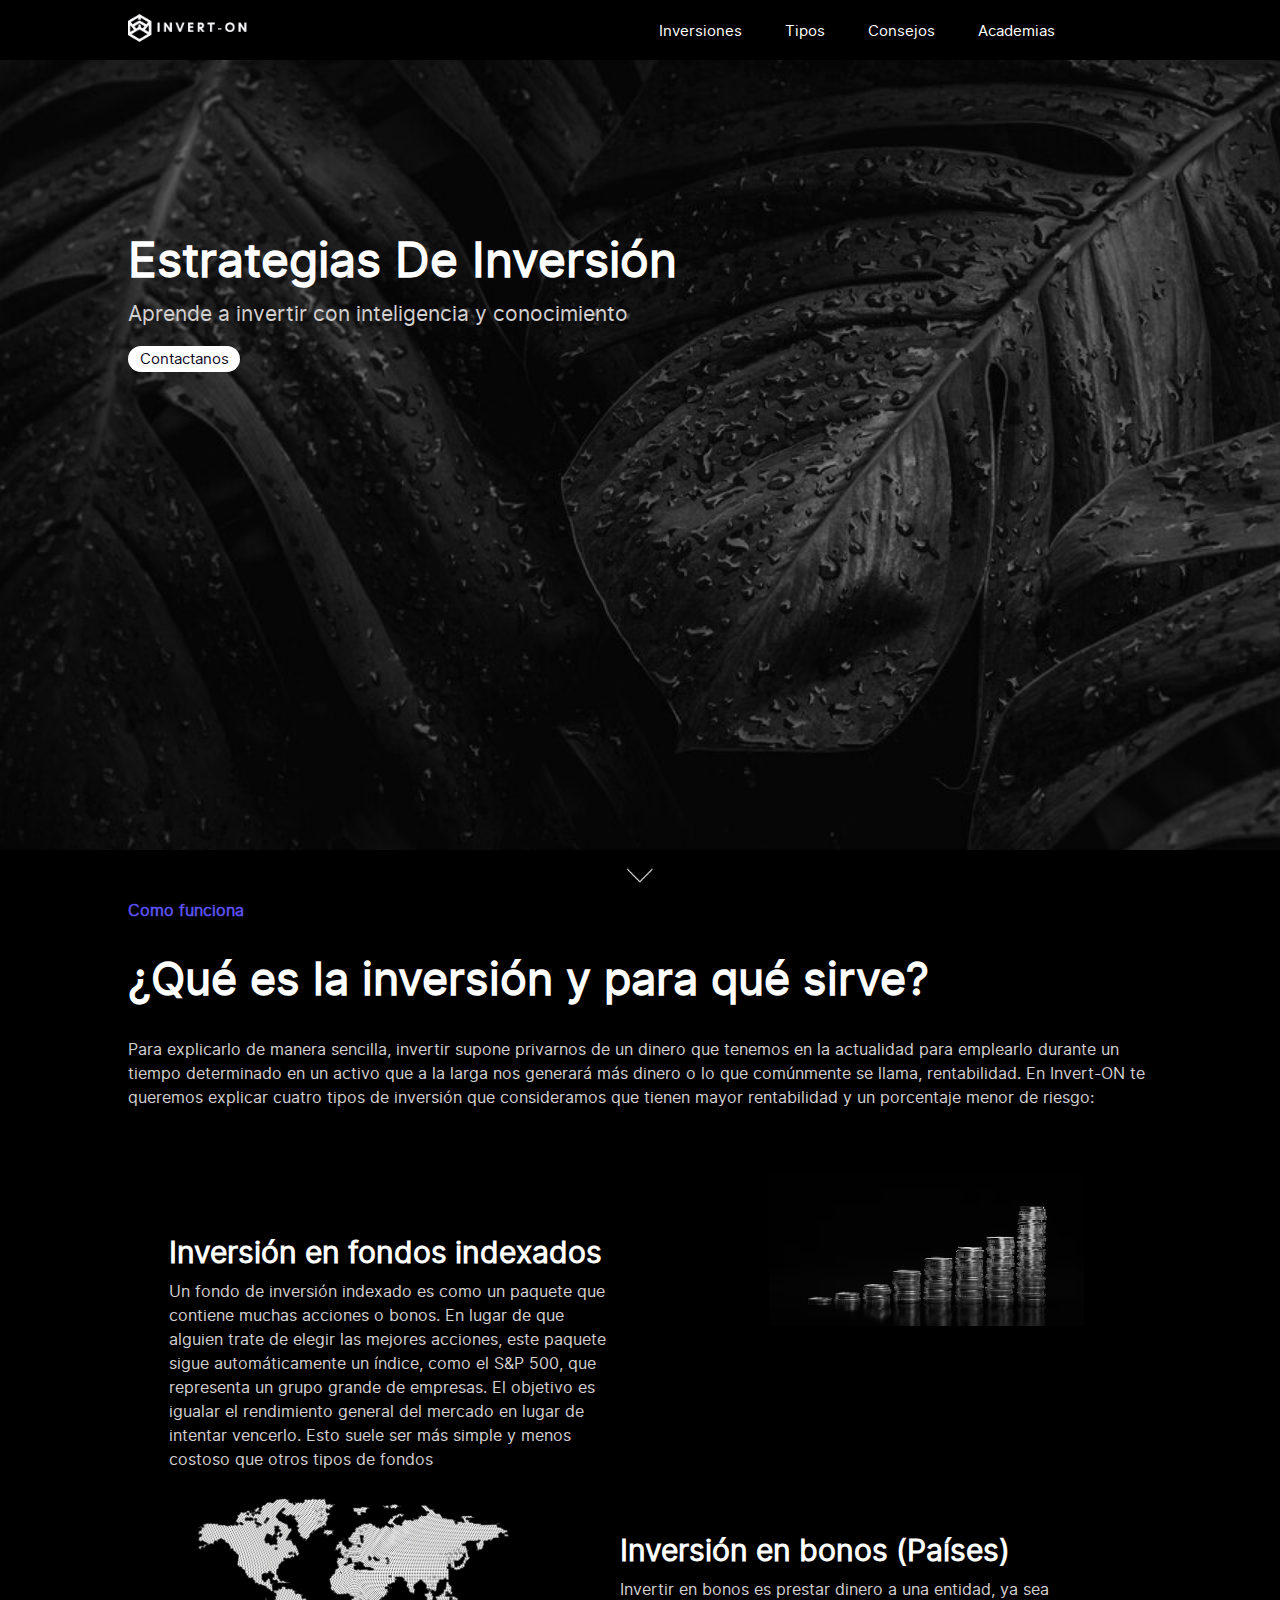
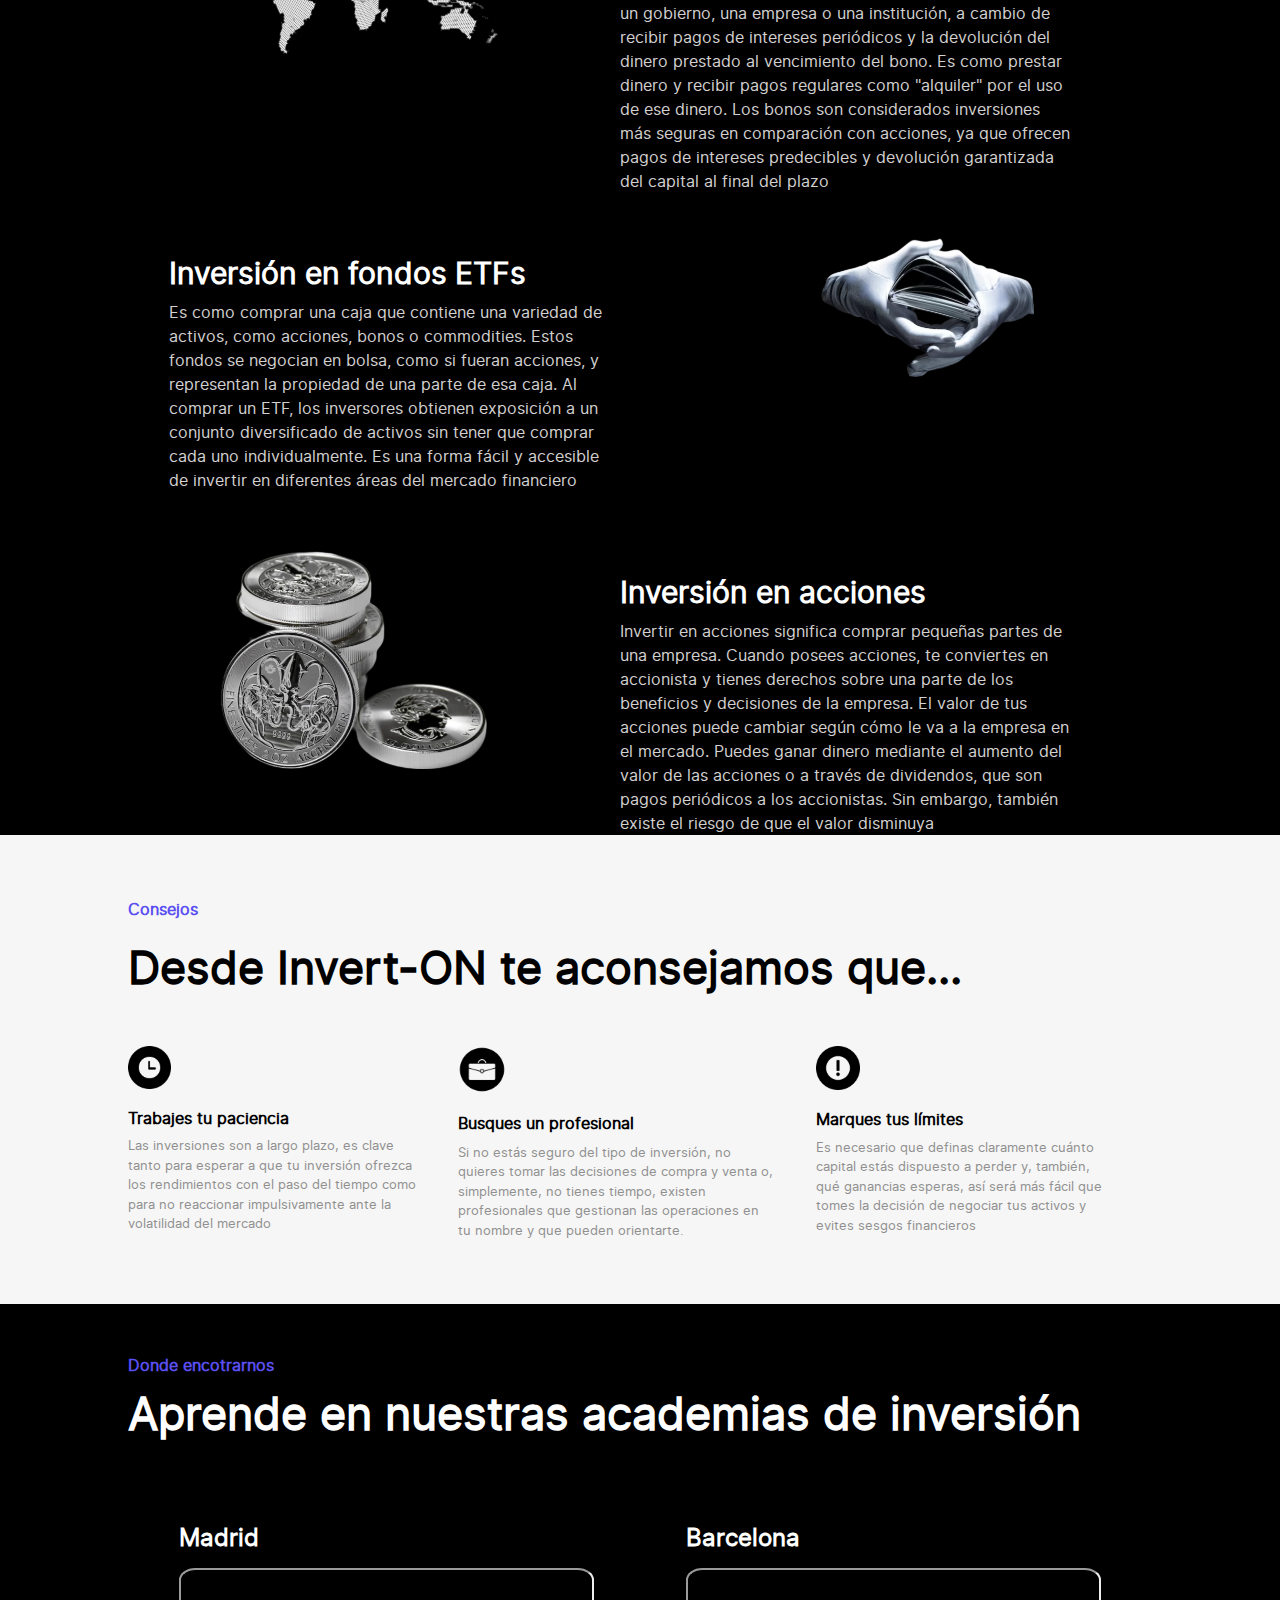
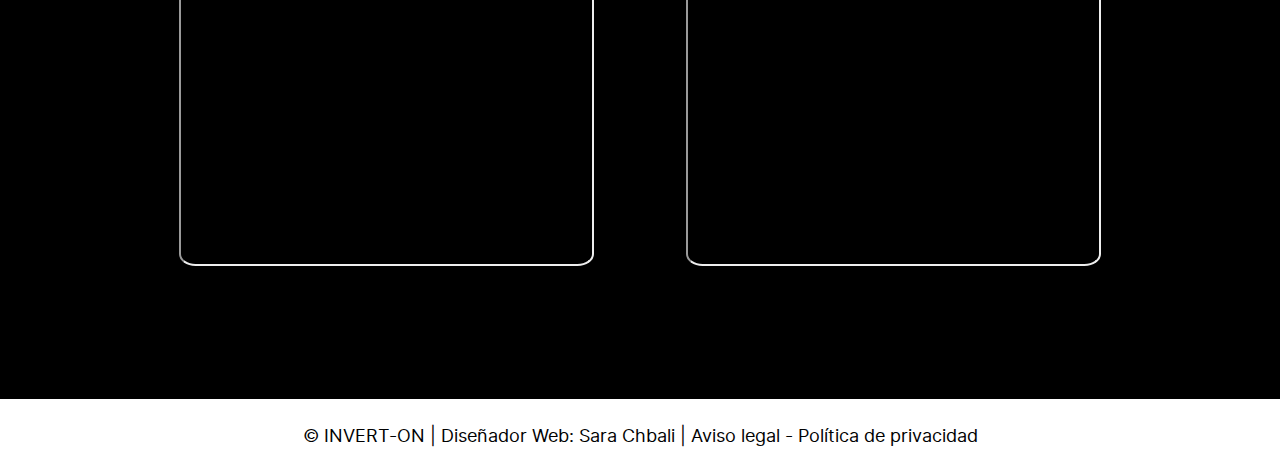
<file: index.html>
<!DOCTYPE html>
<html lang="es">
<head>
    <meta charset="UTF-8">
    <link rel="stylesheet" href="css/index.css">
    <title>Invert-ON</title>
    <link rel="icon" href="css/img/logo-pestaña.png">
</head>
<body>
    <header class="header">
        <div id="logo">
            <img src="css/img/logo.png" alt="logo">
        </div>
        <nav class="nav">
            <ul>
                <li><a href="#inversiones">Inversiones</a></li>
                <li><a href="#tipos-de-inversiones">Tipos</a></li>
                <li><a href="#consejos">Consejos</a></li>
                <li><a href="#academias">Academias</a></li>
            </ul>
        </nav>
    </header>

    <main>
       <div class="titulo-1">
            <div id="introduccion">
                <h1>Estrategias De Inversión</h1>
                <p>Aprende a invertir con inteligencia y conocimiento </p>
                <a href="contacto.html" class="contacto">Contactanos</a>
            </div>
        </div>

        <div id="flechas">
            <a href="#inversiones"><img src="css/img/flecha-abajo.gif" alt="Texto para abajo"></a>
        </div>


        <div id="inversiones">
            <h6>Como funciona</h6>
            <h1>¿Qué es la inversión y para qué sirve?</h1>
            <p>Para explicarlo de manera sencilla, invertir supone privarnos de un dinero que tenemos en la actualidad para emplearlo durante un tiempo determinado en un activo que a la larga nos generará más dinero o lo que comúnmente se llama, rentabilidad. En Invert-ON te queremos explicar cuatro tipos de inversión que consideramos que tienen mayor rentabilidad y un porcentaje menor de riesgo:</p>
        </div>
       
    <div id="tipos-de-inversiones">
        <div class="apartados">
        <div class="apart-txt">
            <h2>Inversión en fondos indexados</h2>
            <p>Un fondo de inversión indexado es como un paquete que contiene muchas acciones o bonos. En lugar de que alguien trate de elegir las mejores acciones, este paquete sigue automáticamente un índice, como el S&P 500, que representa un grupo grande de empresas. El objetivo es igualar el rendimiento general del mercado en lugar de intentar vencerlo. Esto suele ser más simple y menos costoso que otros tipos de fondos</p>
        </div>
        <div class="apart-img">
            <img src="css/img/monedas-plata.avif" alt="">
        </div>
        </div>


        <div class="apartados">
            <div class="apart-img">
                <img src="css/img/mundo.png" alt="">
            </div>
            <div class="apart-txt">
                <h2>Inversión en bonos (Países)</h2>
                <p>Invertir en bonos es prestar dinero a una entidad, ya sea un gobierno, una empresa o una institución, a cambio de recibir pagos de intereses periódicos y la devolución del dinero prestado al vencimiento del bono. Es como prestar dinero y recibir pagos regulares como "alquiler" por el uso de ese dinero. Los bonos son considerados inversiones más seguras en comparación con acciones, ya que ofrecen pagos de intereses predecibles y devolución garantizada del capital al final del plazo</p>
            </div>
        </div>

        <div class="apartados">
            <div class="apart-txt">
                <h2>Inversión en fondos ETFs</h2>
                <p>Es como comprar una caja que contiene una variedad de activos, como acciones, bonos o commodities. Estos fondos se negocian en bolsa, como si fueran acciones, y representan la propiedad de una parte de esa caja. Al comprar un ETF, los inversores obtienen exposición a un conjunto diversificado de activos sin tener que comprar cada uno individualmente. Es una forma fácil y accesible de invertir en diferentes áreas del mercado financiero</p>
            </div>
            <div class="apart-img">
                <img src="css/img/manos.png" alt="">
            </div>
            </div>

        <div class="apartados">
            <div class="apart-img">
                <img src="css/img/monedas.png" alt="">
            </div>
            <div class="apart-txt">
                <h2>Inversión en acciones</h2>
                <p>Invertir en acciones significa comprar pequeñas partes de una empresa. Cuando posees acciones, te conviertes en accionista y tienes derechos sobre una parte de los beneficios y decisiones de la empresa. El valor de tus acciones puede cambiar según cómo le va a la empresa en el mercado. Puedes ganar dinero mediante el aumento del valor de las acciones o a través de dividendos, que son pagos periódicos a los accionistas. Sin embargo, también existe el riesgo de que el valor disminuya</p>
            </div>
        </div>
    </div>


    <div id="consejos">
        <div id="tit-consejos">
            <h6>Consejos</h6>
            <h1>Desde Invert-ON te aconsejamos que...</h1>
        </div>
        <div id="caja-consejos">
            <div class="blq-consejos">
                <img src="css/img/paciencia.png" alt="icono paciencia">
                <h2>Trabajes tu paciencia</h2>
                <p>Las inversiones son a largo plazo, es clave tanto para esperar a que tu inversión ofrezca los rendimientos con el paso del tiempo como para no reaccionar impulsivamente ante la volatilidad del mercado</p>
            </div>
            <div class="blq-consejos">
                <img src="css/img/profesional.png" alt="icono profesional">
                <h2>Busques un profesional</h2>
                <p>Si no estás seguro del tipo de inversión, no quieres tomar las decisiones de compra y venta o, simplemente, no tienes tiempo, existen profesionales que gestionan las operaciones en tu nombre y que pueden orientarte.</p>
            </div>
            <div class="blq-consejos">
                <img src="css/img/limite.png" alt="icono limite">
                <h2>Marques tus límites</h2>
                <p>Es necesario que definas claramente cuánto capital estás dispuesto a perder y, también, qué ganancias esperas, así será más fácil que tomes la decisión de negociar tus activos y evites sesgos financieros</p>
            </div>
        </div>
    </div>

    <div id="academias">
        <h6>Donde encotrarnos</h6>
        <h1>Aprende en nuestras academias de inversión</h1>
        <div id="mapas">
            <div class="Gmaps">
                <h2>Madrid</h2>
                <iframe src="https://www.google.com/maps/embed?pb=!1m18!1m12!1m3!1d2292.3328294845955!2d-3.702716239729982!3d40.41829326319281!2m3!1f0!2f0!3f0!3m2!1i1024!2i768!4f13.1!3m3!1m2!1s0xd422880bce1ea29%3A0xc43de81ba6255e2e!2sApple%20Store!5e0!3m2!1ses!2ses!4v1708028578332!5m2!1ses!2ses" allowfullscreen="" loading="lazy" referrerpolicy="no-referrer-when-downgrade"></iframe>
            </div>
            <div id="espacio">
            </div>
            <div  class="Gmaps">
                <h2>Barcelona</h2>
                <iframe src="https://www.google.com/maps/embed?pb=!1m18!1m12!1m3!1d2161.129444969776!2d2.1076019244827955!3d41.54936459732948!2m3!1f0!2f0!3f0!3m2!1i1024!2i768!4f13.1!3m3!1m2!1s0x12a495025113ffff%3A0x59087e9e6adad8f!2sCarrer%20de%20les%20Valls%2C%2010%2C%2008201%20Sabadell%2C%20Barcelona!5e0!3m2!1ses!2ses!4v1708026448658!5m2!1ses!2ses" allowfullscreen="" loading="lazy" referrerpolicy="no-referrer-when-downgrade"></iframe>
            </div>
        </div>
    </div>
    </main>
    <footer>
            <p>© INVERT-ON | Diseñador Web: Sara Chbali | Aviso legal - Política de privacidad</p>
    </footer>
</body>
</html>
</file>
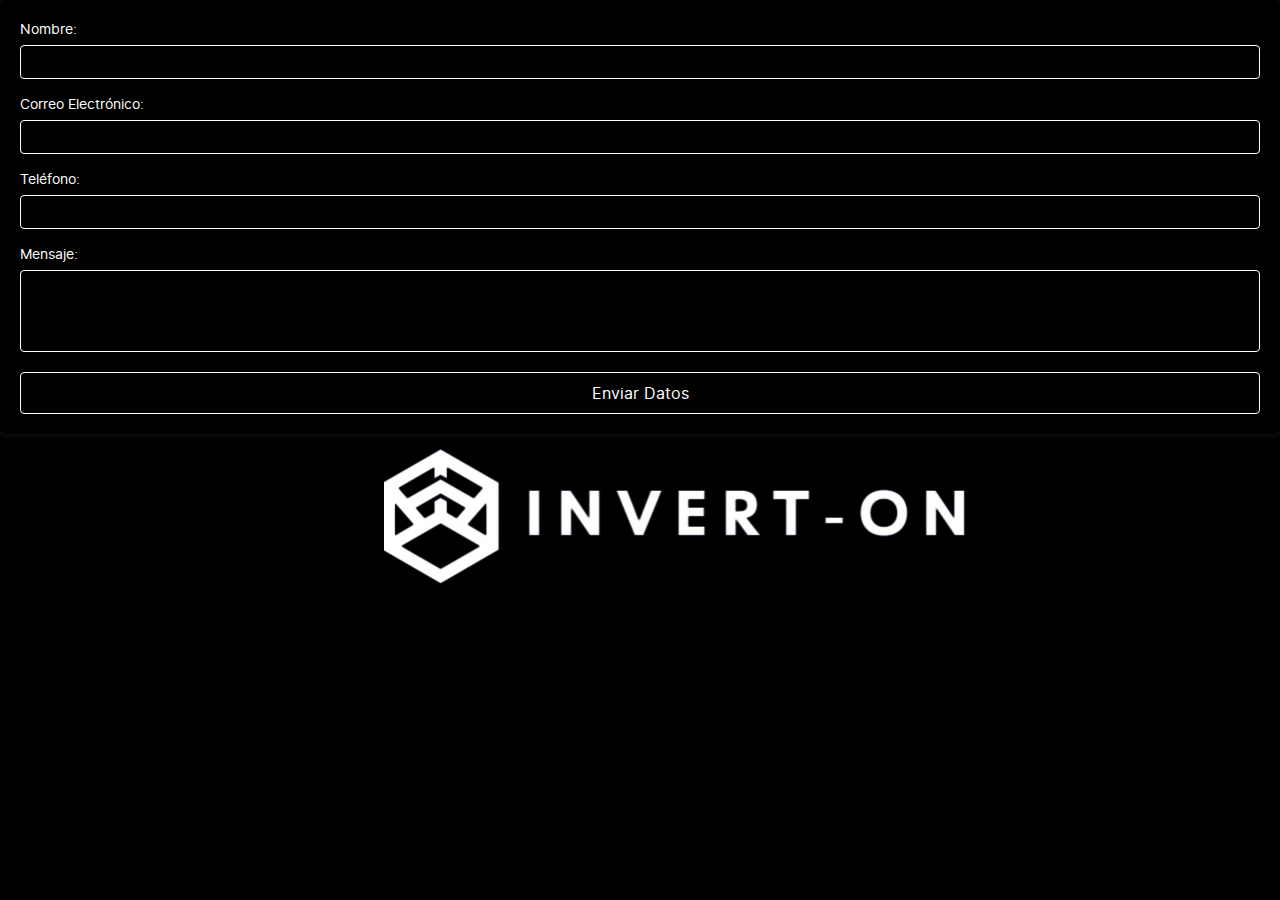
<file: contacto.html>
<!DOCTYPE html>
<html lang="en">
<head>
    <meta charset="UTF-8">
    <meta name="viewport" content="width=device-width, initial-scale=1.0">
    <title>Contactanos</title>
    <link rel="stylesheet" href="css/index.css">
    <link rel="icon" href="css/img/logo-pestaña.png">
</head>
<body>
    <form action="#" method="post">
        <label for="nombre">Nombre:</label>
        <input type="text" id="nombre" name="nombre" required>
        
        <label for="email">Correo Electrónico:</label>
        <input type="email" id="email" name="email" required>

        <label for="telefono">Teléfono:</label>
        <input type="tel" id="telefono" name="telefono">
        
        <label for="mensaje">Mensaje:</label>
        <textarea id="mensaje" name="mensaje" rows="4" required></textarea>
        
        <a href="index.html"><button type="submit">Enviar Datos</button></a>
    </form>
    <a class="volver" href="index.html"><img src="css/img/logo.png"></a>
</body>
</html>
</file>
<file: css/index.css>
@font-face {
    font-family: 'interregular';
    src: url('fuentes/inter/inter-regular-webfont.woff2') format('woff2'),
         url('fuentes/inter/inter-regular-webfont.woff') format('woff');
    font-weight: normal;
    font-style: normal;

}

@font-face {
    font-family: 'interlight';
    src: url('fuentes/inter/inter-light-webfont.woff2') format('woff2'),
         url('fuentes/inter/inter-light-webfont.woff') format('woff');
    font-weight: normal;
    font-style: normal;

}


*{
    box-sizing: border-box;
    margin: 0%;
    padding: 0%;
    font-family: 'interregular';
    color: #ffffff;
}

body{
    background-color: #000000;
}


header{
    background-color: #000000 ;
    display: flex;
    justify-content: space-between;
    align-items: center;
    position: fixed;
    height: 60px;
    width: 100%;
    padding: 1% 10%;
}

header #logo {
    cursor: pointer;
    width: 14%;
    
    
}

header #logo img {
    height: auto;
    width: 90%;
    transition: all 0,3s;
} 

header #logo img:hover {
    transform: scale(0.9);
}

header nav {
    width: 50%;
    list-style: none;
    
}

header nav li {
    display: inline-block;
    padding: 0 19px;
}

header nav li:hover {
    border-bottom: #ffffff 1px solid;
    width: auto;
}

header nav a {
    font-size: 15px;
    color: #ffffff;
    text-decoration: none;
}


.contacto {
    text-decoration: none;
    background-color: #ffffff;
    color:#110624;
    font-size: 15px;
    border-radius: 16px;
    width: 7%;
    text-align: center;
    text-decoration: bold;
    padding: 0.3%  1%;
    cursor: pointer;
    transition: all 0.3s case 0s;
}


main {
    width: 200;
}

.titulo-1 {
    background-image: url(img/fondo-prn.jpg);
    background-size: cover;
    background-attachment: fixed;
    width: 100%;
    height: 850px;
    color: #f6f6f6;
}


#introduccion {
    margin-left: 10%;
    padding-top: 18%;
}

#introduccion h1 {
    padding-bottom: 1%;
    font-weight: 1000;
    font-size: 300%;
}

#introduccion p {
    padding-bottom: 2%;
    color: #d3d0d0;
    font-weight: 300;
    font-size: 132%;
}

#flechas {
    width: 30%;
    margin: 0% 35%;
    text-align: center;
}

#flechas img {
    padding-top: 2%;
    width: 10%;
}


#inversiones {
    width: 80%;
    margin: auto 10% 5% 10%;
}


#inversiones h6 {
    font-size: 16px;
    color: rgb(90, 79, 241);
}

#inversiones h1 {
    margin: 3% 0%;
    font-size: 45px;
}


#inversiones p {
    font-size: 16px;
    line-height: 1.5;
    color: #d3d0d0;
}

.apartados {
    display: flex;
    margin: 0% 10%;
}


.apart-txt {
    color: #ffffff;
    text-align: left;
    margin-right: 8%;
    height: 100%;
    width: 45%;
    margin-top: 6%;
    margin-left: 4%;
}

.apart-txt h2 {
    margin-bottom: 2%;
    font-size: 30px;
}

.apart-txt p {
    color: #d3d0d0;
    font-size: 16px;
    line-height: 1.5;
}

.apart-img {
    width: 20%;
    height: 100%;
    width: 45%;
    text-align: center;
}

.apart-img img{
    width: 70%;
}

#consejos {
    background-color: #f6f6f6;
    padding-top: 2%;
    padding-bottom: 5%;
    padding-top: 5%;
}

#tit-consejos {
    width: 80%;
    margin: auto 10%;
}

#tit-consejos h6 {
    font-size: 16px;
    color: rgb(90, 79, 241);

}

#tit-consejos h1 {
    margin: 2% 0%;
    font-weight: 900;
    font-size: 45px;
    padding-bottom: 3%;
    color: black;
}



#caja-consejos {
    width: 80%;
    margin: auto 10% ;
    display: flex;
}

.blq-consejos {
    margin-right: 4%;
}

.blq-consejos img {
    width: 15%;
    margin-bottom: 5%;
}


.blq-consejos h2 {
    color: black;
    font-size: 100%;
    margin-bottom: 3%;
}

.blq-consejos p {
    color:#909090;
    font-size: 13px;
    line-height: 1.5;
}

#academias {
    width: 80%;
    margin: auto 10%;
    padding-top: 4%;
    padding-bottom: 10%;
}

#academias h6 {
    font-size: 16px;
    color: rgb(90, 79, 241);
}

#academias h1 {
    font-size: 45px;
    padding-bottom: 3%;
    margin-top: 1%;
}

#mapas {
    height: 400px;
    display: flex;
    padding: 5%;
}

.Gmaps {
    width: 45%;
}

#mapas iframe{
    margin-top: 4%;
    width: 100%;
    height: 100%;
    border-radius: 4%;
}

#espacio {
    width: 10%;
}

footer {
    background-color: #ffffff;
    text-align: center;
    padding: 2%;
}

footer p {
    color: #000000;
    font-size: 18px;
}

form {
    background-color: rgba(0, 0, 0, 0.8);
    color: #D3D3D3;
    border-radius: 8px;
    box-shadow: 0 0 10px rgba(255, 255, 255, 0.1);
    padding: 20px;
  }
  
  form label {
    color: #ffffff;
    margin-bottom: 8px;
    display: block;
    font-size: 14px;
  }
  
  form input, form textarea {
    background-color: transparent;
    color: #D3D3D3;
    border: 1px solid #ffffff;
    padding: 8px;
    margin-bottom: 16px;
    width: 100%;
    border-radius: 4px;
    box-sizing: border-box;
    resize: none;
  }
  
  form button {
    background-color: #4a4a4a00;
    color: white;
    padding: 10px 15px;
    border: 1px solid #ffffff;
    border-radius: 4px;
    cursor: pointer;
    width: 100%;
    font-size: 16px;
    transition: background-color 0.3s ease;
  }
  
  form button:hover {
    background-color: #3b3a3a86;
  }


.volver {
    width: 20px;
    margin-left: 30%;
}
</file>
